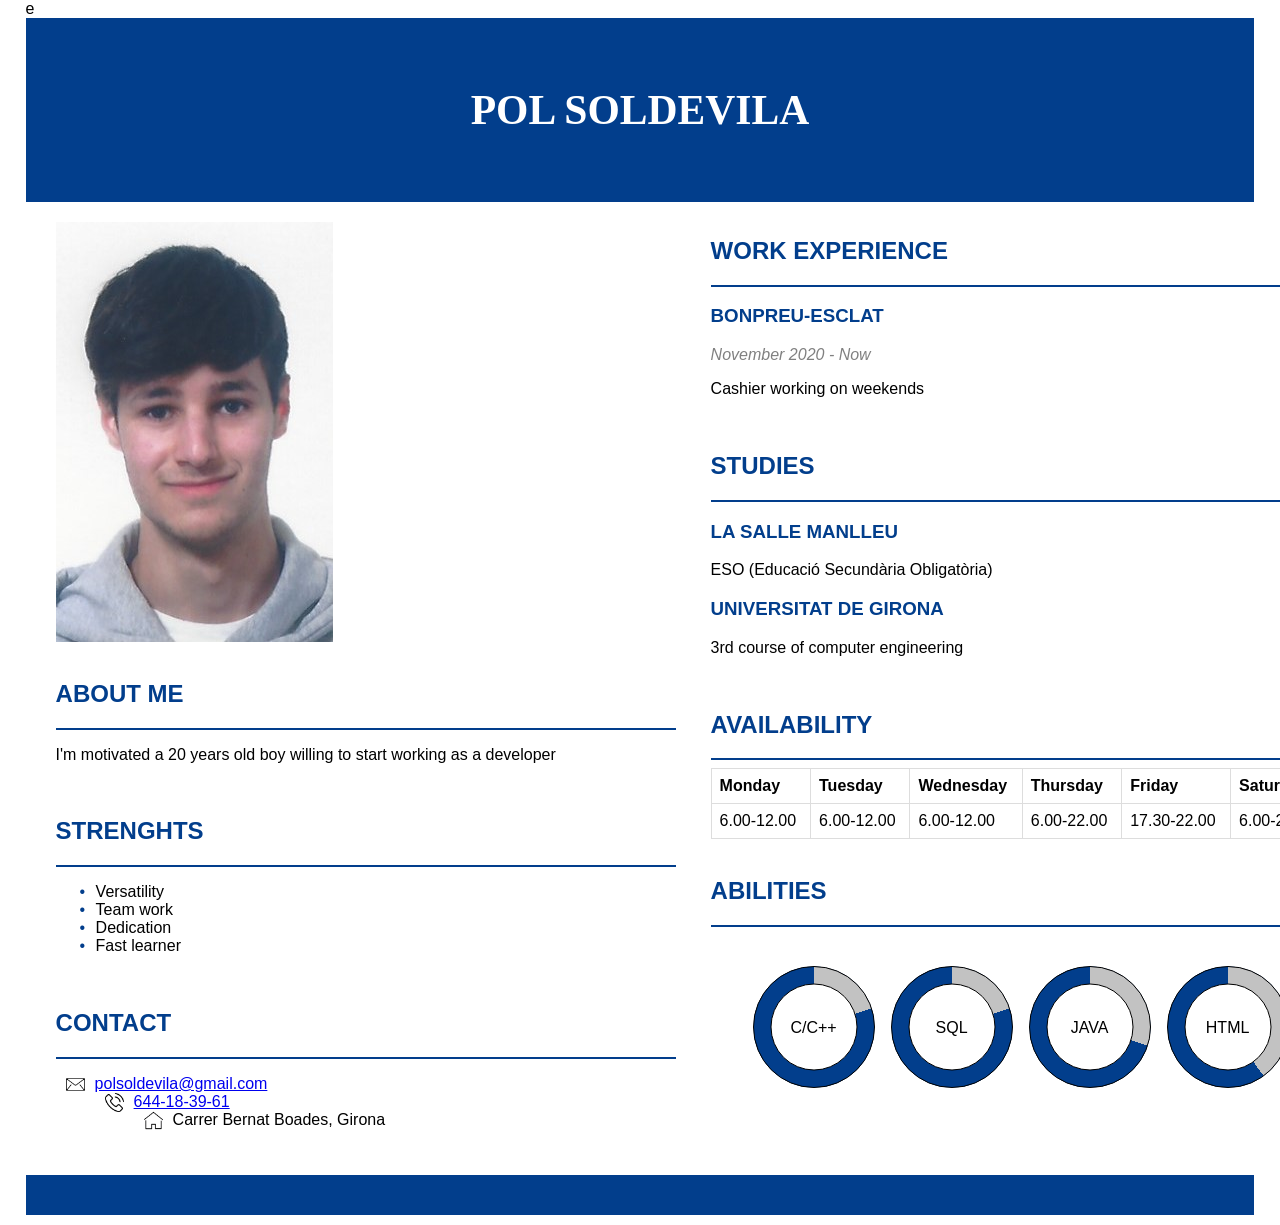
<file: index.html>
e<!DOCTYPE html>
<html>
  <head>
    <title>Curriculum Pol Soldevila</title>
    <link rel="stylesheet" type="text/css" href="curriculum.css">
</head>
  <body>
    <header><h1>POL SOLDEVILA</h1></header>
	
	<div id="main-content">
		<div class="main_info">
			<h2>WORK EXPERIENCE</h2>
			<hr>
			<h3>BONPREU-ESCLAT</h3>
			<div class="date-info">
				<p>November 2020 - Now</p>
			</div>
			<p>Cashier working on weekends</p>
			<br>
			<h2>STUDIES</h2>
			<hr>
			<h3>LA SALLE MANLLEU</h3>
			<p>ESO (Educació Secundària Obligatòria)</p>
			<h3>UNIVERSITAT DE GIRONA</h3>
			<p>3rd course of computer engineering</p>
			<br>
			<h2>AVAILABILITY</h2>
			<hr>
			<table>
				<tr>
					<th scope="col">Monday</th>
					<th scope="col">Tuesday</th>
					<th scope="col">Wednesday</th>
					<th scope="col">Thursday</th>
					<th scope="col">Friday</th>
					<th scope="col">Saturday</th>
				</tr>
				<tr>
					<td scope="col">6.00-12.00</td>
					<td scope="col">6.00-12.00</td>
					<td scope="col">6.00-12.00</td>
					<td scope="col">6.00-22.00</td>
					<td scope="col">17.30-22.00</td>
					<td scope="col">6.00-22.00</td>
				</tr>
			</table>
			<br>
			<h2>ABILITIES</h2>
			<hr>
			<div class="wrap-circles">
			  <div class="circle C">
				<div class="inner">C/C++</div>
			  </div>
			  <div class="circle SQL">
				<div class="inner">SQL</div>
			  </div>
			  <div class="circle Java">
				<div class="inner">JAVA</div>
			  </div>
			  <div class="circle HTML">
				<div class="inner">HTML</div>
			  </div>
			</div>
			
		</div>
		<div class="left_banner">
			<img src="Pol_Soldevila.jpeg" alt="Pol Soldevila " />
			
			<div class="info_left">
				<br>
				<h2>ABOUT ME</h2>
				<hr>
				<p>I'm motivated a 20 years old boy willing to start working as a developer<p>
				<br>
				<h2>STRENGHTS</h2>
				<hr>
				<ul class="strengh-list">
					<li>Versatility</li>
					<li>Team work</li>
					<li>Dedication</li>
					<li>Fast learner</li>
				</ul>
				<br>
				<h2>CONTACT</h2>
				<hr>				
				<p><img src="mail.png" alt="mail" /><a href="mailto:polsoldevila@gmail.com">polsoldevila@gmail.com</a></br>
				<img src="phone-call.png" alt="telefon" /><a href="tel:644-18-39-61">644-18-39-61</a></br>
				<img src="simple-house-thin.png" alt="casa" />Carrer Bernat Boades, Girona</p>
			</div>
		</div>
	</div>
	<footer></footer>
  </body>
</html>
</file>
<file: curriculum.css>
body {
	width: 96%;
	font-family:Verdana,Arial, serif;
	margin: 0 auto;
}

h2 {
	font-family:Verdana,Arial, serif;
	font-weight: bold;
	width: 620px; 
	color:#023E8C;
}

h3 {
	font-family:Verdana,Arial, serif;
	font-weight: bold;
	width: 420px; 
	color:#023E8C;
}

header {
	font-family:Georgia, Times, serif;
	font-size:1.3rem; 
	background-color:#023E8C;
	color:white;
	padding: 40px;
	margin: 0%;
	text-align:center;
}

.left_banner {
	font-style:bold;
	padding: 20px;
	padding-left: 30px;
}

.main_info {
	margin: 15px;
}


#main-content {
	display: flex;
	justify-content: space-around;
}

hr {
	background-color:#023E8C;
	height: 2px;
	border:0px;
}


nav{
	background-color:#782F2B;
	padding:15px;
	justify-content:flex-top;
}
nav li {
	list-style-type:none;
	display:inline;
	margin: 20px;
}
nav li a {
	text-decoration:none;
	color:white;
}
nav li:hover {
	font-size:17px;
}

footer{
	background-color:#023E8C;
	color:white;
	margin:10px 0px;
	padding: 20px;
	text-align:center;
}

.left_banner .info_left img {
	float:left;
	margin: 0px 10px;
	width: 19px;
	height: 19px;
}



.left_banner { order: 1; }
.main_info { order: 2; }

.wrap-circles {
	display: flex;
	min-height: 180px;
	flex-wrap: wrap;
	justify-content: center;
	align-items: center;
	padding: 2px 1px;
}

.circle {
	position: relative;
	width: 120px;
	height: 120px;
	margin: 0.5rem;
	border-radius: 50%;
	background: #023E8C;
	overflow: hidden;
	border: 1px solid #000;
}
.circle.C {
	background-image: conic-gradient(#C2C2C2 20%, #023E8C 0);
}
.circle.SQL {
	background-image: conic-gradient(#C2C2C2 20%, #023E8C 0);
}
.circle.Java {
	background-image: conic-gradient(#C2C2C2 30%, #023E8C 0);
}
.circle.HTML {
	background-image: conic-gradient(#C2C2C2 40%, #023E8C 0);
}
.circle .inner {
	display: flex;
	justify-content: center;
	align-items: center;
	position: absolute;
	top: 50%;
	left: 50%;
	transform: translate(-50%, -50%);
	width: 85px;
	height: 85px;
	background: white;
	border-radius: 50%;
	color: black;
	border: 1px solid #000;
}

li {
	list-style: none;
}

li::before {
	content: "\2022";
	color: #023E8C;
	display: inline-block;
	width: 1em;
	margin-left: -1em;
}

table {
	border-collapse: collapse;
	width: 100%;
}

th, td {
	padding: 8px;
	text-align: left;
	border: solid 1px #ddd; 
}

.date-info p {
	font-style: italic;
	color: gray;
}
</file>
